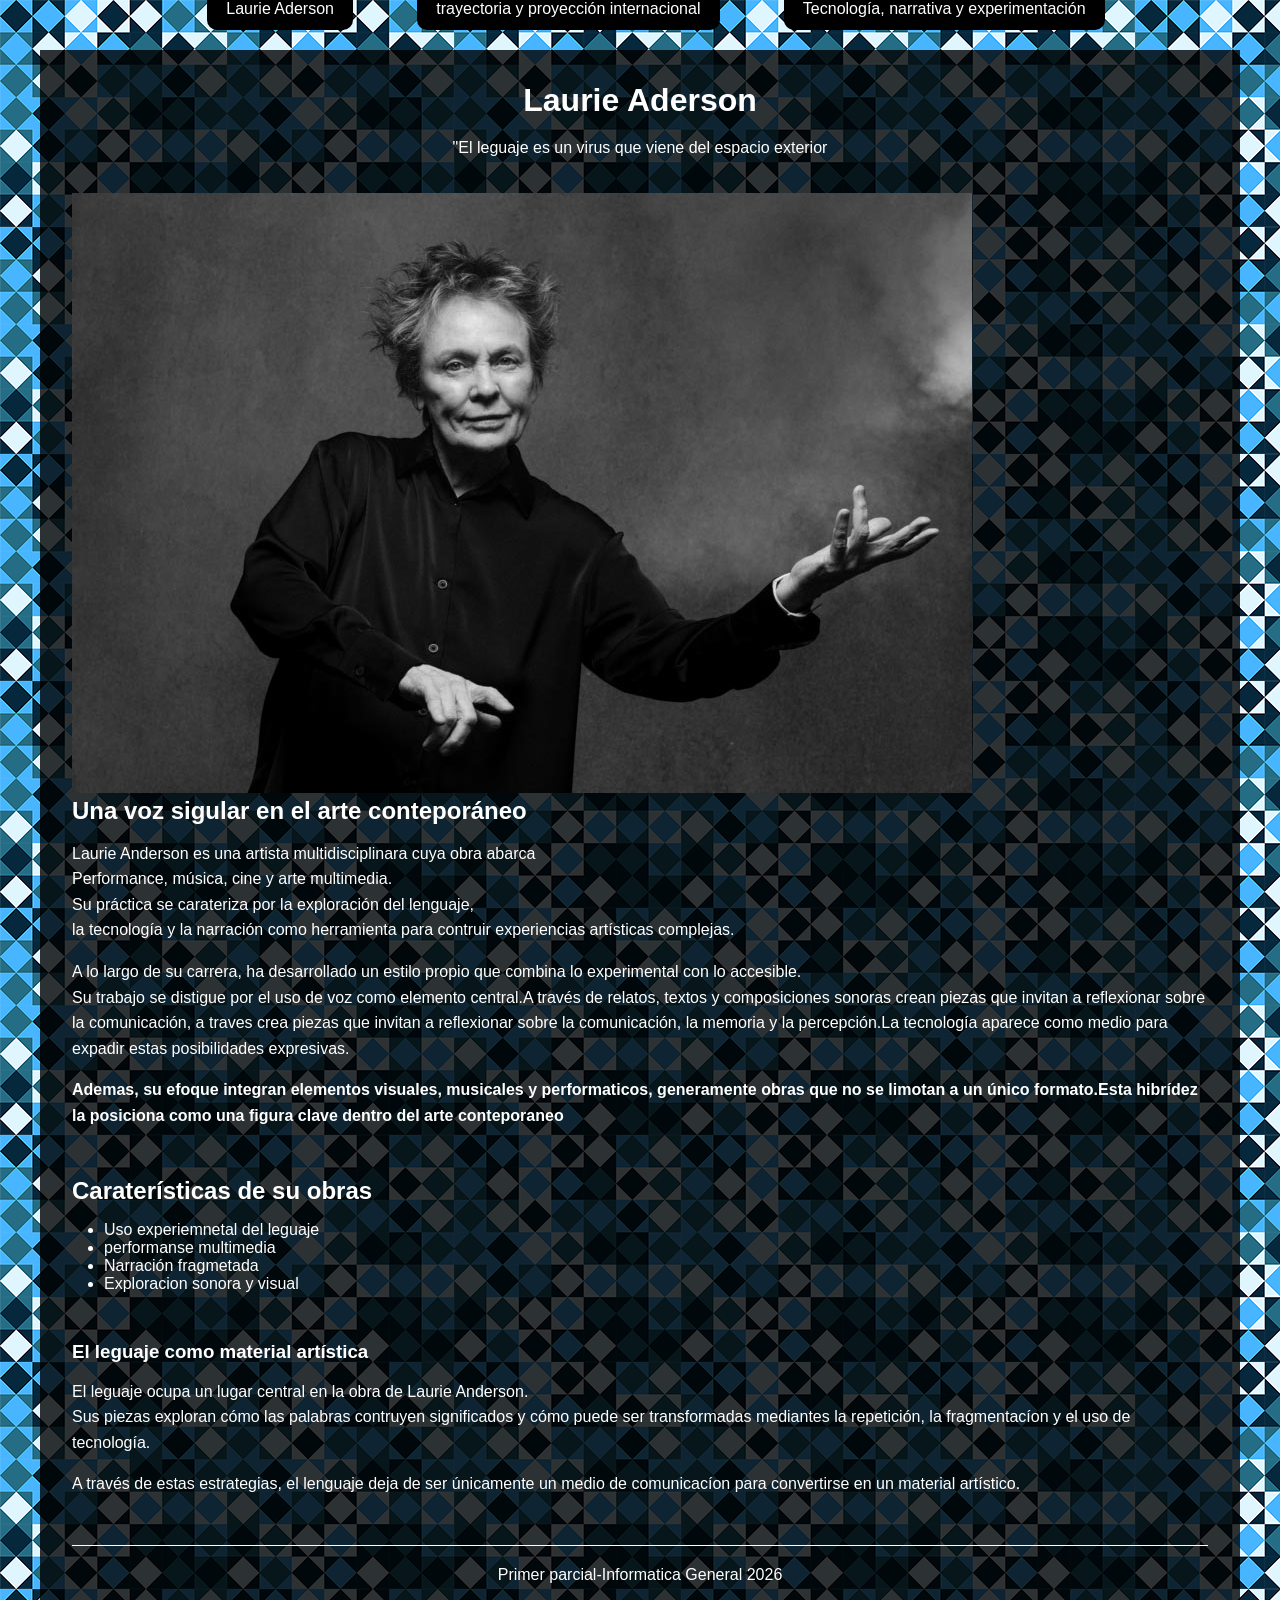
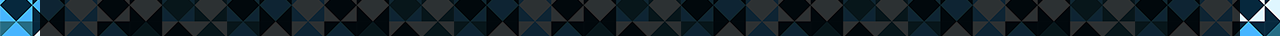
<file: index.html>
<!DOCTYPE html>
<html long="ess">
    <head>
        <meta charset="UTF-8">
        <title>Laurie Aderson</title>
        <link rel="stylesheet" href="estilos.css">
        <nav>
            <ul>
                <li> <a href="index.html">Laurie Aderson</a></li>
                <li> <a href="pagina2.html">trayectoria y proyección internacional </a></li>
                <li><a href="pagina3.html">Tecnología, narrativa y experimentación</a></li>
            </ul>
        </nav>

</head>
<body>
    <div class="contenedor">
        <!--Encabezo-->
    <header>
        <h1>Laurie Aderson</h1>
        <p>"El leguaje es un virus que viene del espacio exterior</p>
    </header>
        <!--contenido ptincipal-->
        <main>

        <section>
            <img src="img/anderson-1.jpg" alt="imagen">
                <h2>Una voz sigular en el arte conteporáneo</h2>
                <p>Laurie Anderson es una artista multidisciplinara cuya obra abarca <br>Performance, música, cine y arte multimedia.<br>Su práctica se carateriza por la exploración del lenguaje, 
                <br>la tecnología y la narración como herramienta para contruir experiencias artísticas complejas.</p>
                <p>A lo largo de su carrera, ha desarrollado un estilo propio que combina lo experimental con lo accesible.<br>Su trabajo se distigue por el uso de voz como elemento central.A través de relatos, textos y composiciones sonoras crean piezas que invitan a reflexionar sobre la comunicación, a traves crea piezas que invitan a reflexionar sobre la comunicación, la memoria y la percepción.La tecnología aparece como medio para expadir estas posibilidades expresivas.</p>
                <p><strong>Ademas, su efoque integran elementos visuales, musicales y performaticos, generamente obras que no se limotan a un único formato.Esta hibrídez la posiciona como una figura clave dentro del arte conteporaneo</strong></p>  
            </section>
            <section>
                <h2>Caraterísticas de su obras</h2>
                <ul>
                    <li>Uso experiemnetal del leguaje </li>
                    <li>performanse multimedia</li>
                    <li>Narración fragmetada</li>
                    <li>Exploracion sonora y visual</li>
                </ul>
            </section>
            <section>
                <h3>El leguaje como material artística</h3>
                <p>El leguaje ocupa un lugar central en la obra de Laurie Anderson.<br> Sus piezas exploran cómo las palabras contruyen significados y cómo puede ser transformadas mediantes la repetición, la fragmentacíon y el uso de tecnología.</p>
                <p>A través de estas estrategias, el lenguaje deja de ser únicamente un medio de comunicacíon para convertirse en un material artístico.</p>

            </section>
            </main>
            <!--pie-->
            <footer>
                <p>Primer parcial-Informatica General 2026</p>
            </footer>
            </div>
</body>
</html>
</file>
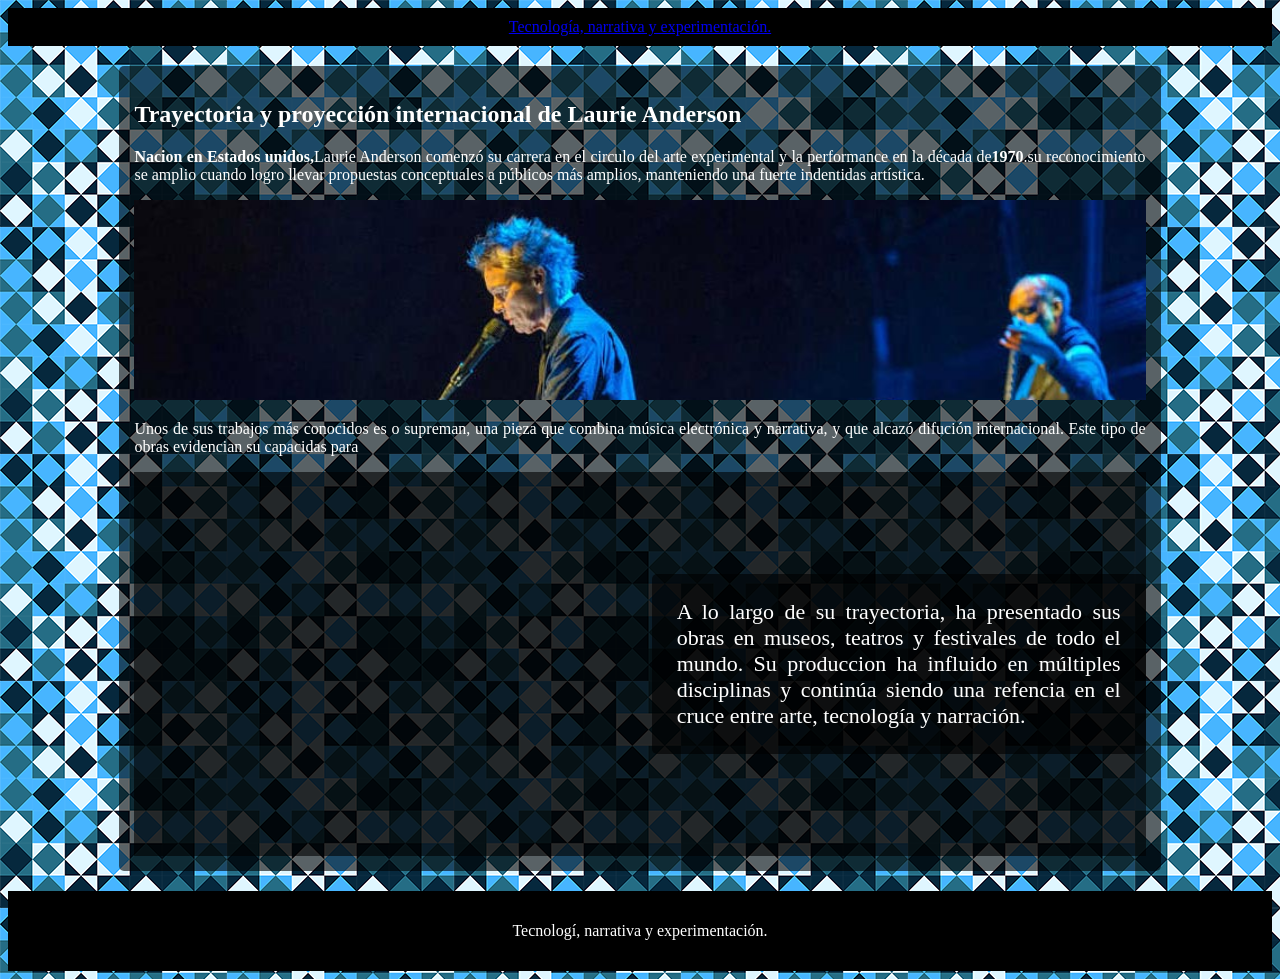
<file: pagina2.html>
<!DOCTYPE html>
<html long="es">
    <head>
        <meta charset="UTF-8">
        <title>Trayectoria y proyección internacional</title>
        <link rel="stylesheet" href="estilos2.css">
        <nav>
        <a href="pagima3.html">Tecnología, narrativa y experimentación.</a>
        </nav>
    </head>
    <body>
            <section class="caja">
                <header>
            <h1>Trayectoria y proyección internacional de Laurie Anderson</h1>
            <p><strong>Nacion en Estados unidos,</strong>Laurie Anderson comenzó su carrera en el circulo del arte experimental y la performance en la década de<strong>1970</strong>.su reconocimiento se amplio cuando logro llevar propuestas conceptuales a públicos más amplios, manteniendo una fuerte indentidas artística.</p>
        </header>
        <mai>
        <img src="img/anderson-2.jpg" class="banner">
            <p>Unos de sus trabajos más conocidos es o supreman, una pieza que combina música electrónica y narrativa, y que alcazó difución internacional. Este tipo de obras evidencian su capacidas para <integran lo experimentalcon formatos más populares. </p>
        </main>
        <div class="contenedor-video">
    <iframe src="https://archive.org/embed/Laurie_Anderson_O_Superman" width="560" height="384" frameborder="0" webkitallowfullscreen="true" mozallowfullscreen="true" allowfullscreen></iframe>
        <p class="texto">A lo largo de su trayectoria, ha presentado sus obras en museos, teatros y festivales de todo el mundo. Su produccion ha influido en múltiples disciplinas y continúa siendo una refencia en el cruce entre arte, tecnología y narración. </p>
    </div>
</section>
    <footer>
        <p>Tecnologí, narrativa y experimentación.</p>
    </footer>
</body>
</html>
</file>
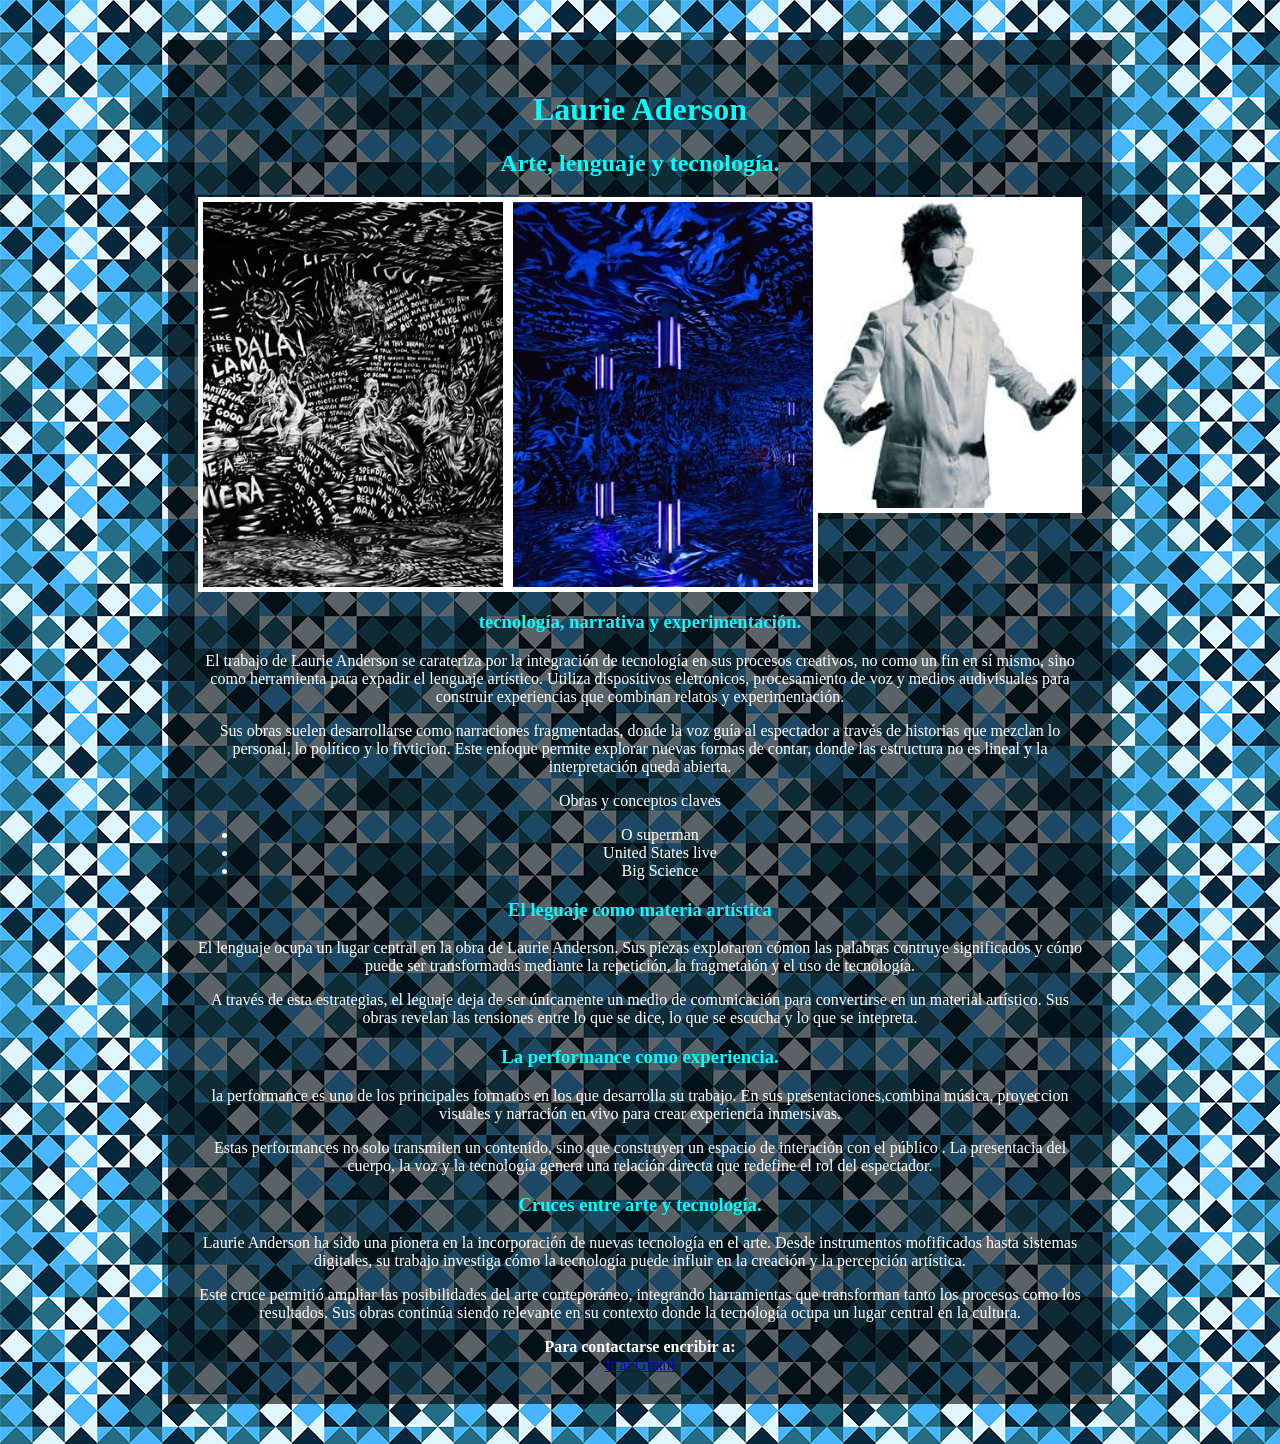
<file: pagina3.html>
<!DOCTYPE html>
<html long="es">
    <head>
    <meta charset="UTF-8">
    <title>tecnología, narrativa y experimentación</title>
    <link rel="stylesheet" href="estilos3.css">
    </head>
    <body>
        <main class="contenedor-texto">
        <header>
        <h1 class="tintulo-principal">Laurie Aderson</h1>
        <h2 class="subtitulo"> Arte, lenguaje y tecnología.</h2>
        </header>
        <section class="imagenes">
    <img src="img/anderson-3.jpg" alt="imagen">
    <img src="img/anderson-4.jpg" alt="imagen">
    <img src="img/anderson-5.jpg" alt="imagen">
        </section> 


        <div class="texto">
        <h3>tecnología, narrativa y experimentación. </h3>
        <p>El trabajo de Laurie Anderson se carateriza por la integración de tecnología en sus procesos creativos, no como un fin en sí mismo, sino como herramienta para expadir el lenguaje artístico. Utiliza dispositivos eletronicos, procesamiento de voz y medios audivisuales para construir experiencias que combinan relatos y experimentación. </p>
        <p>Sus obras suelen desarrollarse como narraciones fragmentadas, donde la voz  guía al espectador a través de historias que mezclan lo personal, lo político y lo fivticion. Este enfoque permite explorar nuevas formas de contar, donde las estructura no es lineal y la interpretación queda abierta.</p>
        <section class="obras">
            <p>Obras y conceptos claves</p>
            <ul>
                <li>O superman</li>
                <li>United States live</li>
                <li>Big Science</li>
            </ul>

        </section>
    <div class="texto2">
        <h3>El leguaje como materia artística</h3>
        <p>El lenguaje ocupa un lugar central en la obra de Laurie Anderson. Sus piezas exploraron cómon las palabras contruye significados y cómo puede ser transformadas mediante la repetición, la fragmetaión y el uso de tecnología.</p>
        <p> A través de esta estrategias, el leguaje deja de ser únicamente un medio de comunicación para convertirse en un material artístico. Sus obras revelan las tensiones entre lo que se dice, lo que se escucha y lo que se intepreta.</p>
        <h3> La performance como experiencia.</h3>
        <p> la performance es uno de los principales formatos en los que desarrolla su trabajo. En sus presentaciones,combina música, proyeccion visuales y narración en vivo para crear experiencia inmersivas.</p>
        <p>Estas performances no solo transmiten un contenido, sino que construyen un espacio de interación con el público . La presentacia del cuerpo, la voz y la tecnología genera una relación directa que redefine el rol del espectador.</p>

        <h3>Cruces entre arte y tecnología.</h3>
        <p>Laurie Anderson ha sido una pionera en la incorporación de nuevas tecnología en el arte. Desde instrumentos mofificados hasta sistemas digitales, su trabajo investiga cómo la tecnología puede influir en la creación y la percepción artística.</p>
        <p>Este cruce permitió ampliar las posibilidades del arte conteporáneo, integrando harramientas que transforman tanto los procesos como los resultados. Sus obras continúa siendo relevante en su contexto donde la tecnología ocupa un lugar central en la cultura. </p>
        <footer>
            <strong>Para contactarse encribir a:</strong>
        </footer>
        <a href="https://gimenakiaraveron@gmail.com"> Ir al Gmail <a>
    </div>
</main>
    </body>
</html>
</file>
<file: estilos.css>
*{
    margin:0;
    padding:0;
    box-sizing: border-box;
}
body{
    background-image:url("img/fondo.png");
    background-size:cove;
    font-family:Arial, sans-serif;
}
.contenedor{
    max-width: 1200px;
    margin:auto;
    background-color:rgba(0,0,0,0.8);
    padding: 2rem;
}
header{
    text-align: center;
    margin-bottom:2rem;
}
h1, h2, h3{
    font-family: "obirtron",sans-serif;
    margin-bottom:1rem;
    color:white;

}
nav{
    margin-bottom: 2rem;
}
nav ul{
    display:flex;
    justify-content: center;
    gap:2rem;
    list-style:none;
    color:white;
}
nav a {
    text-decoration:none;
    color:white;
    background-color: black;
    padding: 0.8rem 1.2rem;
    border-radius:10px;
    transition: 0.3s;
}
nav a:hover{
    background-color: deeppink;
}

section{
    margin-bottom: 3rem;
}
p{
    margin-bottom: 1rem;
    line-height: 1.6rem;
    color:white;

}
ul li{
    margin-left: 2rem;
    color:white;
}
.imagen{
    width: 100%;
    max-width:500px;
    display:block;
    margin:1rem auto;
}
footer{
    text-align: center;
    border-top:1px solid white;
    padding-top:1rem;
}
</file>
<file: estilos2.css>
body{
    background-image: url("img/fondo.png");
}
.banner{
    width: 100%;
    height: 200px;
    object-fit:cover ;
    object-position: top;
}
    .caja{
        background-color:rgba(0,0,0,0.6);
        color:white;
        width:80%;
        padding:15px;
        margin:20px auto;
        border-radius: 5px;
        text-align: justify;
    }
    .parrafo{
        background-color: aliceblue;
        color:black;
        width: 60%;
        padding:15px;
        border-radius:5px;
        margin:20PX;
        border-radius:5px;
        line-height: 1.5;
    }
    .contenedor-video{
        display:flex;
        align-items: center;
        gap:20px;
        background-color:rgba(0,0,0,0.6);
        color:white;
    }
    .texto {
        background-color:rgba(0,0,0,0.6);
        color:white;
        width:500px;
        padding: 25px;
        font-size: 22px;
        border-radius:5px;
    }
    footer{
        background-color:black;
        color:white;
        text-align: center;
        padding:15px;
        margin-top: 20px;
    }
    nav{
        background-color:black;
        color:white;
        padding: 10px;
        text-align: center;
    }
</file>
<file: estilos3.css>
body {
background-image: url("img/fondo.png");
}
.contenedor-texto{
    background-color:rgba(0,0,0,0.6);
    width:70%;
    margin:40px auto;
    padding:30px;
    color:white;
    text-align: center;

}
.imagenes{
    display: flex;
    justify-content:space-between;
    align-items: flex-start;
    margin-top: 10px;

}

img{
    width: 300px !important;
}
img:nth-child(2){
    width: 350px;
}
img{
    border:5px solid white;
}
.imagen{
    width: 350px;
    height:250px;
    object-fit:cover;
}
h1,h2,h3{
    color:aqua;
}
footer a{
    background-color: black;
    color:whte;
    padding:20px;
}
</file>
